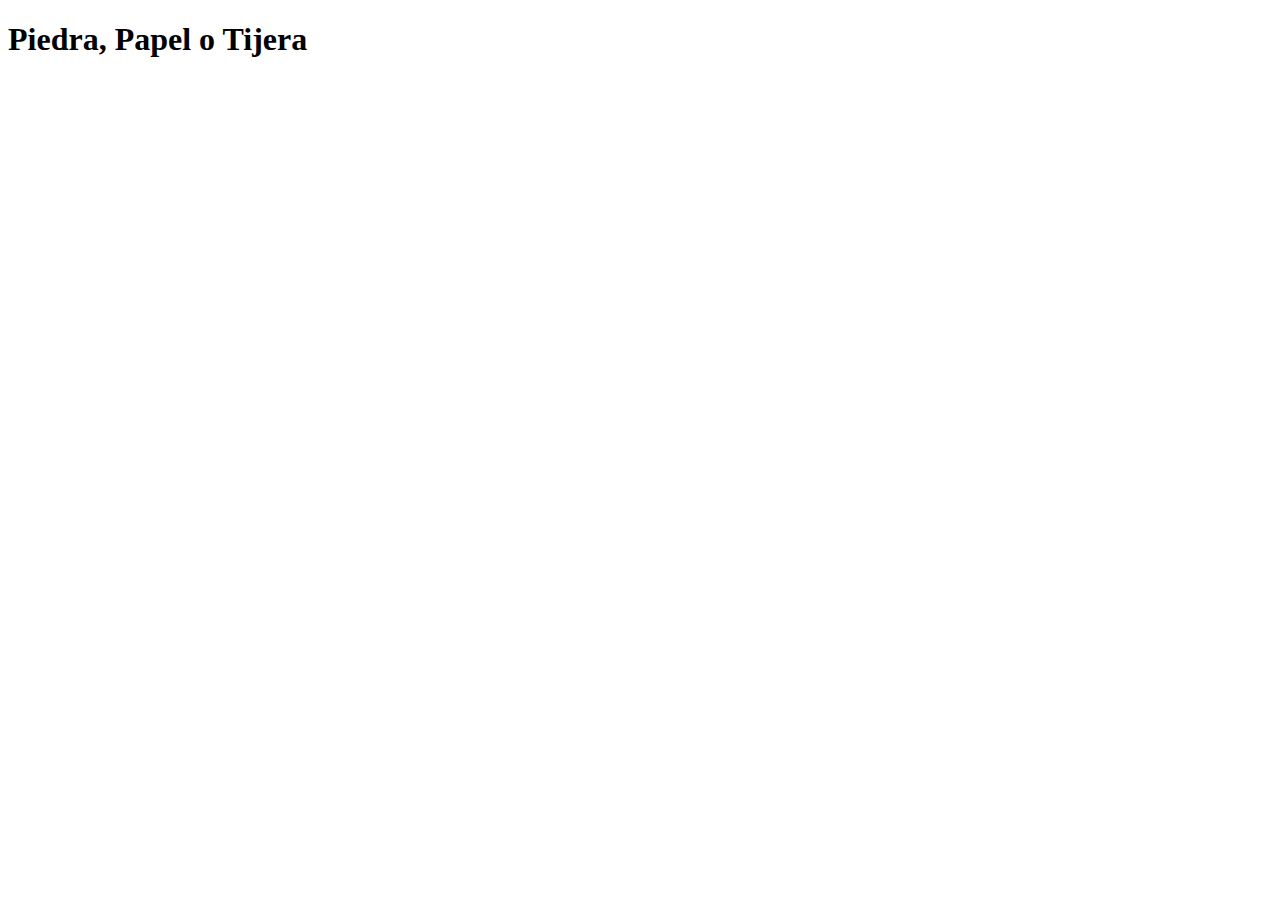
<file: index.html>
<!DOCTYPE html>
<html lang="es">
<head>
    <meta charset="UTF-8">
    <meta name="viewport" content="width=device-width, initial-scale=1.0">
    <title>Piedra, Papel o Tijera</title>
    <script src="./js/codigo.js"></script>
</head>
<body>
  <h1>Piedra, Papel o Tijera</h1>
</body>
</html>
</file>
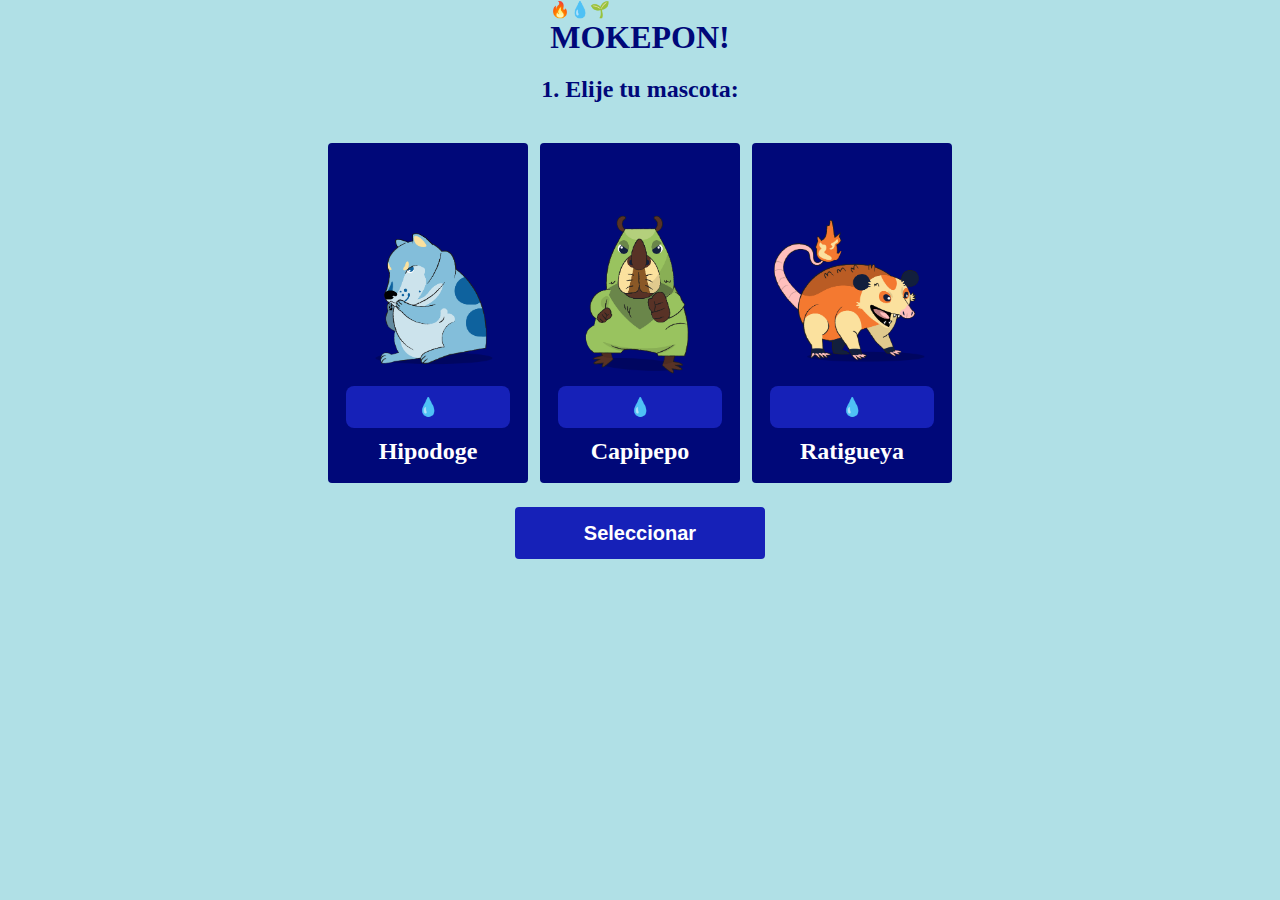
<file: mokepon/index.html>
<!DOCTYPE html>
<html lang="es">
<head>
    <meta charset="UTF-8">
    <meta name="viewport" content="width=device-width, initial-scale=1.0">
    <title>MOKEPON</title>
    <link rel="stylesheet" href="./style.css">
</head>
<body>
    <header class="header">
        <span class="tituloIconos">🔥💧🌱</span>
        <h1 id="" class="titulo">MOKEPON!</h1>
    </header>
    

    <section id="seleccionMascotas" class="seccion seccionMascota">
        <h2>1. Elije tu mascota:</h2>

            <div id="contenedorTarjetas" class="cardMascota-Container">
            </div>
            
            <button id="boton-mascota" >Seleccionar</button>
    </section>

    <section class="seccion seccionAtaque" id="seleccionAtaque">
        <h2>2. Elije el ataque</h2>

        <div class="ataqueMascota-Container">
            
            
            <div class="seccion" id="mensajes">
                 <p id="resultado">Mucha suerte</p>
                <button id="boton-reiniciar" disabled>Reiniciar</button>           
            </div>
            
            <div class="vidaContainer">          

                <div>
                    <p id="vidas-jugador">3</p>
                    <p id="mascota-jugador"></p>
                    <div id="ataques-del-jugador"></div>                
                </div>

                <div>
                    <p id="vidas-enemigo">3</p>
                    <p id="mascota-enemigo"></p>
                    <div id="ataques-del-enemigo"></div>
                </div>


            </div>
            
            <p class="ataqueMacotaBoton">
                    <button id="boton-fuego">Fuego <span class="ataqueIcono">🔥</span></button>
                    <button id="boton-agua">Agua <span class="ataqueIcono">💧</span></button>
                    <button id="boton-tierra">Tierra <span class="ataqueIcono">🌱</span></button>
            </p>
   

        </div>
    </section>
   

<footer>
    <script src="./js/codigo.js"></script>
</footer>
</body>
</html>
</file>
<file: mokepon/style.css>
*,*::after,*::before {
    box-sizing: border-box;
    margin: 0;
    padding: 0;
}

html {
    font-size: 62.5%;
    min-width: 32rem;
}


body {
    width: 100vw;
    min-width: 32rem;
    min-height: 100dvh;
    font-size: 1.6rem;
    display: flex;
    flex-direction: column;
    align-items: center;
    background-color: powderblue;
    color: rgb(0, 8, 121);
}


.tituloIconos {
    margin: auto;
}

.titulo {
    font-size: 3.2rem;
}

.seccion {
    padding: 2rem;
    max-width: 70rem;
    min-width: 32rem;
}


.seccion h2 {
    text-align: center;
    margin-block-end: 4rem;
}

.seccion #boton-mascota {
    margin: auto;
    margin-block-start: 2.4rem;
}


.cardMascota-Container {
    display: flex;
    flex-wrap: wrap;
    gap: 1.2rem;
    flex-direction: row;
    justify-content: center;
    align-items: center;
}

.cardMascota {
    display: flex;
    order: 1;
    flex-direction: column-reverse;
    width: 20rem;
    height: 34rem;
    padding: 1.8rem;
    border-radius: 4px ;
    background-color: rgb(0, 8, 121);  
    text-align: center;
}

.mascotaNombre { 
    font-size: 2.4rem;
    font-weight: bold;
    color: white;
}

.mascotaIcono {
    display: block;
    margin-block: 1rem 1rem;
    font-size: 1.8rem;
    background-color: rgb(22, 33, 184);
    width: auto;
    height: auto;
    padding: 1rem;
    border-radius: 0.8rem;  
}

input{
    display: none;
}

#boton-mascota {
    order: 2;
    width: 25rem;
    height: 5.2rem;
    border: none;
    border-radius: 0.4rem;
    display: block;
    background-color: rgb(22, 33, 184);
    color: white;
    font-size: 2rem;
    font-weight: bold;
}

.ataqueMascota-Container {
    width: 60rem;
    min-width: 32rem;
    display: flex;
    flex-direction: column-reverse;
    text-align: center;
    justify-content: start;
    color: rgb(22, 33, 184);
    gap: 20px;
}


.ataqueMacotaBoton {
    display: flex;
    flex-wrap: wrap;
    justify-content: center;
}

.ataqueMascota-Container p button {
    width: 24%;
    height: 20rem;
    display: flex;
    flex-direction: column-reverse;
    justify-content: center;
    border-radius: 4px ;
    background-color: rgb(0, 8, 121);  
    text-align: center;
    color: white;
    font-size: 2.4rem;
    font-weight: bold;
}

.vidaContainer {
    display: flex;
    justify-content: space-evenly;
    font-size: 2rem;
    font-weight: 600;
}

.vidaContainer #ataques-del-jugador, .vidaContainer #ataques-del-enemigo {
    font-size: 1.4rem;
    color: rgb(45, 51, 128);  
}



div#mensajes {
    margin: 0 auto;
    display: flex;
    flex-direction: column;
    align-items: center;
    gap: 2rem;
    width: 100%;
    border-radius: 4px ;
    color: white;
    background-color: rgb(0, 8, 121);  
}

#boton-reiniciar {

    width: 18rem;
    padding: 1.8rem;
    border-radius: 4px ;
    background-color: rgb(255, 255, 255);  
    text-align: center;
    color: rgb(0, 8, 121);
    font-size: 2.4rem;
    font-weight: bold;

}

.ataqueMacotaBoton {
    width: 100%;
    gap: 2rem;

}


.seccionAtaque {
    width: 100%;
    max-width: 60rem;
    min-width: 32rem;
}


.ataqueMascota-Container {
    width: 100%;
    max-width: 60rem;
    min-width: 32rem;
}
</file>
